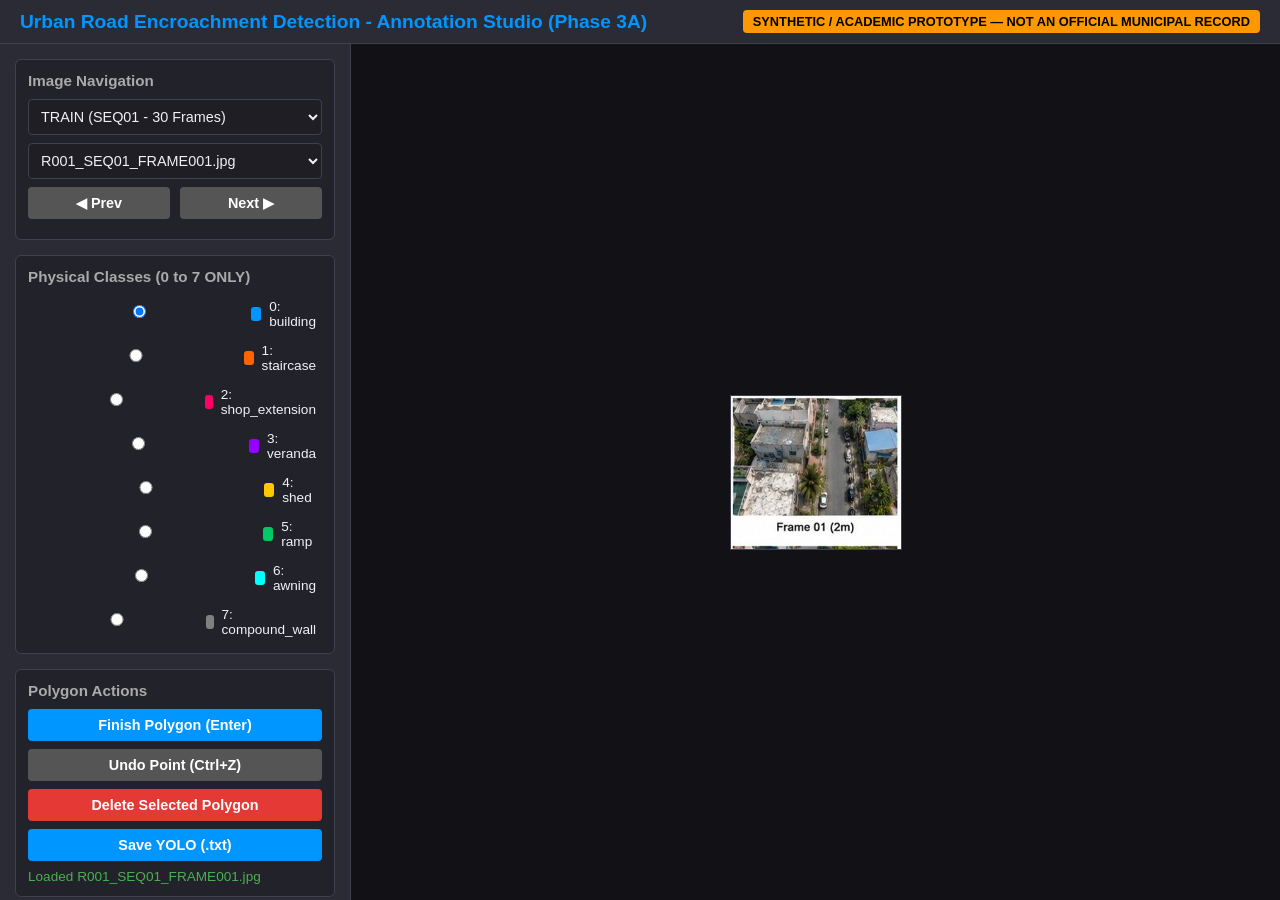
<file: frontend/annotator.html>
<!DOCTYPE html>
<html lang="en">
<head>
  <meta charset="UTF-8">
  <meta name="viewport" content="width=device-width, initial-scale=1.0">
  <title>YOLO Instance Segmentation Annotator - Phase 3A</title>
  <style>
    :root {
      --bg-dark: #1e1e24;
      --panel-bg: #2b2b36;
      --accent-blue: #0096ff;
      --text-light: #f0f0f5;
      --border-color: #3f3f50;
    }
    body {
      margin: 0;
      padding: 0;
      font-family: 'Segoe UI', Tahoma, Geneva, Verdana, sans-serif;
      background-color: var(--bg-dark);
      color: var(--text-light);
      display: flex;
      flex-direction: column;
      height: 100vh;
      overflow: hidden;
    }
    header {
      background-color: var(--panel-bg);
      padding: 10px 20px;
      display: flex;
      justify-content: space-between;
      align-items: center;
      border-bottom: 1px solid var(--border-color);
    }
    header h1 {
      margin: 0;
      font-size: 1.2rem;
      color: var(--accent-blue);
    }
    .disclaimer-badge {
      background-color: #ff9800;
      color: #000;
      font-weight: bold;
      padding: 4px 10px;
      border-radius: 4px;
      font-size: 0.8rem;
    }
    main {
      display: flex;
      flex: 1;
      overflow: hidden;
    }
    #sidebar {
      width: 320px;
      background-color: var(--panel-bg);
      border-right: 1px solid var(--border-color);
      padding: 15px;
      display: flex;
      flex-direction: column;
      gap: 15px;
      overflow-y: auto;
    }
    .panel-section {
      background: rgba(0,0,0,0.2);
      padding: 12px;
      border-radius: 6px;
      border: 1px solid var(--border-color);
    }
    .panel-section h3 {
      margin-top: 0;
      margin-bottom: 10px;
      font-size: 0.95rem;
      color: #aaa;
    }
    select, button, input {
      width: 100%;
      padding: 8px;
      background-color: #1e1e24;
      color: var(--text-light);
      border: 1px solid var(--border-color);
      border-radius: 4px;
      margin-bottom: 8px;
      font-size: 0.9rem;
    }
    button {
      background-color: var(--accent-blue);
      color: white;
      font-weight: bold;
      cursor: pointer;
      border: none;
    }
    button:hover {
      background-color: #007acc;
    }
    button.btn-danger {
      background-color: #e53935;
    }
    button.btn-secondary {
      background-color: #555;
    }
    .class-radio-group {
      display: flex;
      flex-direction: column;
      gap: 6px;
    }
    .class-label {
      display: flex;
      align-items: center;
      gap: 8px;
      cursor: pointer;
      font-size: 0.85rem;
      padding: 4px 6px;
      border-radius: 4px;
    }
    .class-label:hover {
      background: rgba(255,255,255,0.05);
    }
    .color-swatch {
      width: 14px;
      height: 14px;
      border-radius: 3px;
      display: inline-block;
    }
    #canvas-container {
      flex: 1;
      position: relative;
      background-color: #121216;
      display: flex;
      justify-content: center;
      align-items: center;
      overflow: hidden;
    }
    canvas {
      border: 1px solid var(--border-color);
      cursor: crosshair;
    }
    #controls-bar {
      display: flex;
      gap: 10px;
      align-items: center;
    }
    .status-text {
      font-size: 0.85rem;
      color: #4caf50;
    }
  </style>
</head>
<body>
  <header>
    <h1>Urban Road Encroachment Detection - Annotation Studio (Phase 3A)</h1>
    <span class="disclaimer-badge">SYNTHETIC / ACADEMIC PROTOTYPE — NOT AN OFFICIAL MUNICIPAL RECORD</span>
  </header>

  <main>
    <div id="sidebar">
      <div class="panel-section">
        <h3>Image Navigation</h3>
        <select id="split-select" onchange="loadSplitImages()">
          <option value="train">TRAIN (SEQ01 - 30 Frames)</option>
          <option value="val">VAL (SEQ02 - 30 Frames)</option>
          <option value="test">TEST (SEQ03 - 30 Frames)</option>
        </select>
        <select id="image-select" onchange="loadImage()"></select>
        <div id="controls-bar">
          <button class="btn-secondary" onclick="prevImage()">◀ Prev</button>
          <button class="btn-secondary" onclick="nextImage()">Next ▶</button>
        </div>
      </div>

      <div class="panel-section">
        <h3>Physical Classes (0 to 7 ONLY)</h3>
        <div class="class-radio-group" id="class-group">
          <!-- Populated by JS -->
        </div>
      </div>

      <div class="panel-section">
        <h3>Polygon Actions</h3>
        <button onclick="finishPolygon()">Finish Polygon (Enter)</button>
        <button class="btn-secondary" onclick="undoPoint()">Undo Point (Ctrl+Z)</button>
        <button class="btn-danger" onclick="deleteSelected()">Delete Selected Polygon</button>
        <button onclick="saveYOLOLabels()">Save YOLO (.txt)</button>
        <div id="status-msg" class="status-text"></div>
      </div>

      <div class="panel-section">
        <h3>Shortcuts & Instructions</h3>
        <p style="font-size: 0.8rem; color: #aaa; margin: 0;">
          • Click canvas to add polygon vertex<br>
          • Double-click or press Enter to close polygon<br>
          • Drag mouse to Pan canvas<br>
          • Wheel to Zoom<br>
          • NO 'encroachment' class allowed
        </p>
      </div>
    </div>

    <div id="canvas-container">
      <canvas id="annotation-canvas"></canvas>
    </div>
  </main>

  <script>
    const CLASSES = {
      0: { name: "building", color: "#0096ff" },
      1: { name: "staircase", color: "#ff6400" },
      2: { name: "shop_extension", color: "#ff0064" },
      3: { name: "veranda", color: "#9600ff" },
      4: { name: "shed", color: "#ffc800" },
      5: { name: "ramp", color: "#00c864" },
      6: { name: "awning", color: "#00ffff" },
      7: { name: "compound_wall", color: "#808080" }
    };

    let activeClassId = 0;
    let canvas, ctx;
    let currentImage = new Image();
    let currentPolygons = [];
    let activePoints = [];

    window.onload = function() {
      canvas = document.getElementById("annotation-canvas");
      ctx = canvas.getContext("2d");
      renderClassList();
      loadSplitImages();
    };

    function renderClassList() {
      const container = document.getElementById("class-group");
      container.innerHTML = "";
      Object.keys(CLASSES).forEach(cid => {
        const item = CLASSES[cid];
        const label = document.createElement("label");
        label.className = "class-label";
        label.innerHTML = `
          <input type="radio" name="class_choice" value="${cid}" ${cid == 0 ? 'checked' : ''} onchange="activeClassId=${cid}">
          <span class="color-swatch" style="background-color: ${item.color}"></span>
          <span>${cid}: ${item.name}</span>
        `;
        container.appendChild(label);
      });
    }

    function loadSplitImages() {
      const split = document.getElementById("split-select").value;
      const select = document.getElementById("image-select");
      select.innerHTML = "";
      
      const seqMap = { train: "SEQ01", val: "SEQ02", test: "SEQ03" };
      const seq = seqMap[split];

      for (let i = 1; i <= 30; i++) {
        const frameNum = String(i).padStart(3, '0');
        const filename = `R001_${seq}_FRAME${frameNum}.jpg`;
        const opt = document.createElement("option");
        opt.value = filename;
        opt.textContent = filename;
        select.appendChild(opt);
      }
      loadImage();
    }

    function loadImage() {
      const split = document.getElementById("split-select").value;
      const filename = document.getElementById("image-select").value;
      // Serve or load mock preview canvas
      currentImage.src = `../dataset/images/${split}/${filename}`;
      currentImage.onload = function() {
        canvas.width = currentImage.width || 800;
        canvas.height = currentImage.height || 600;
        currentPolygons = [];
        activePoints = [];
        redraw();
        document.getElementById("status-msg").textContent = `Loaded ${filename}`;
      };
      currentImage.onerror = function() {
        // Fallback demo canvas if webserver is not serving static files directly
        canvas.width = 1024;
        canvas.height = 768;
        currentPolygons = [];
        activePoints = [];
        redrawPlaceholder(filename);
      };
    }

    function redrawPlaceholder(filename) {
      ctx.fillStyle = "#1e1e24";
      ctx.fillRect(0, 0, canvas.width, canvas.height);
      ctx.fillStyle = "#ffffff";
      ctx.font = "18px sans-serif";
      ctx.fillText(`Image Preview: ${filename}`, 50, 50);
      ctx.fillStyle = "#aaaaaa";
      ctx.font = "14px sans-serif";
      ctx.fillText("Click canvas to add polygon vertices for manual annotation testing.", 50, 90);
    }

    function redraw() {
      ctx.drawImage(currentImage, 0, 0);
      // Draw completed polygons
      currentPolygons.forEach(poly => {
        ctx.beginPath();
        poly.pts.forEach((pt, idx) => {
          if (idx === 0) ctx.moveTo(pt.x, pt.y);
          else ctx.lineTo(pt.x, pt.y);
        });
        ctx.closePath();
        ctx.fillStyle = CLASSES[poly.class_id].color + "44";
        ctx.fill();
        ctx.strokeStyle = CLASSES[poly.class_id].color;
        ctx.lineWidth = 2;
        ctx.stroke();
      });

      // Draw active polygon points
      if (activePoints.length > 0) {
        ctx.beginPath();
        activePoints.forEach((pt, idx) => {
          if (idx === 0) ctx.moveTo(pt.x, pt.y);
          else ctx.lineTo(pt.x, pt.y);
        });
        ctx.strokeStyle = CLASSES[activeClassId].color;
        ctx.lineWidth = 2;
        ctx.stroke();

        activePoints.forEach(pt => {
          ctx.beginPath();
          ctx.arc(pt.x, pt.y, 4, 0, Math.PI * 2);
          ctx.fillStyle = "#ffffff";
          ctx.fill();
        });
      }
    }

    canvas?.addEventListener("click", function(e) {
      const rect = canvas.getBoundingClientRect();
      const x = e.clientX - rect.left;
      const y = e.clientY - rect.top;
      activePoints.push({ x: x, y: y });
      redraw();
    });

    function finishPolygon() {
      if (activePoints.length >= 3) {
        currentPolygons.push({
          class_id: activeClassId,
          pts: [...activePoints]
        });
        activePoints = [];
        redraw();
      }
    }

    function undoPoint() {
      if (activePoints.length > 0) {
        activePoints.pop();
        redraw();
      }
    }

    function deleteSelected() {
      if (currentPolygons.length > 0) {
        currentPolygons.pop();
        redraw();
      }
    }

    function prevImage() {
      const select = document.getElementById("image-select");
      if (select.selectedIndex > 0) {
        select.selectedIndex--;
        loadImage();
      }
    }

    function nextImage() {
      const select = document.getElementById("image-select");
      if (select.selectedIndex < select.options.length - 1) {
        select.selectedIndex++;
        loadImage();
      }
    }

    function saveYOLOLabels() {
      let lines = [];
      currentPolygons.forEach(poly => {
        let normCoords = [];
        poly.pts.forEach(pt => {
          let nx = (pt.x / canvas.width).toFixed(6);
          let ny = (pt.y / canvas.height).toFixed(6);
          normCoords.push(`${nx} ${ny}`);
        });
        lines.push(`${poly.class_id} ${normCoords.join(" ")}`);
      });
      
      const content = lines.join("\n");
      const filename = document.getElementById("image-select").value.replace(/\.[^/.]+$/, "") + ".txt";
      document.getElementById("status-msg").textContent = `Saved ${lines.length} polygons to ${filename}`;
      console.log(`YOLO Export [${filename}]:\n` + content);
    }
  </script>
</body>
</html>
</file>
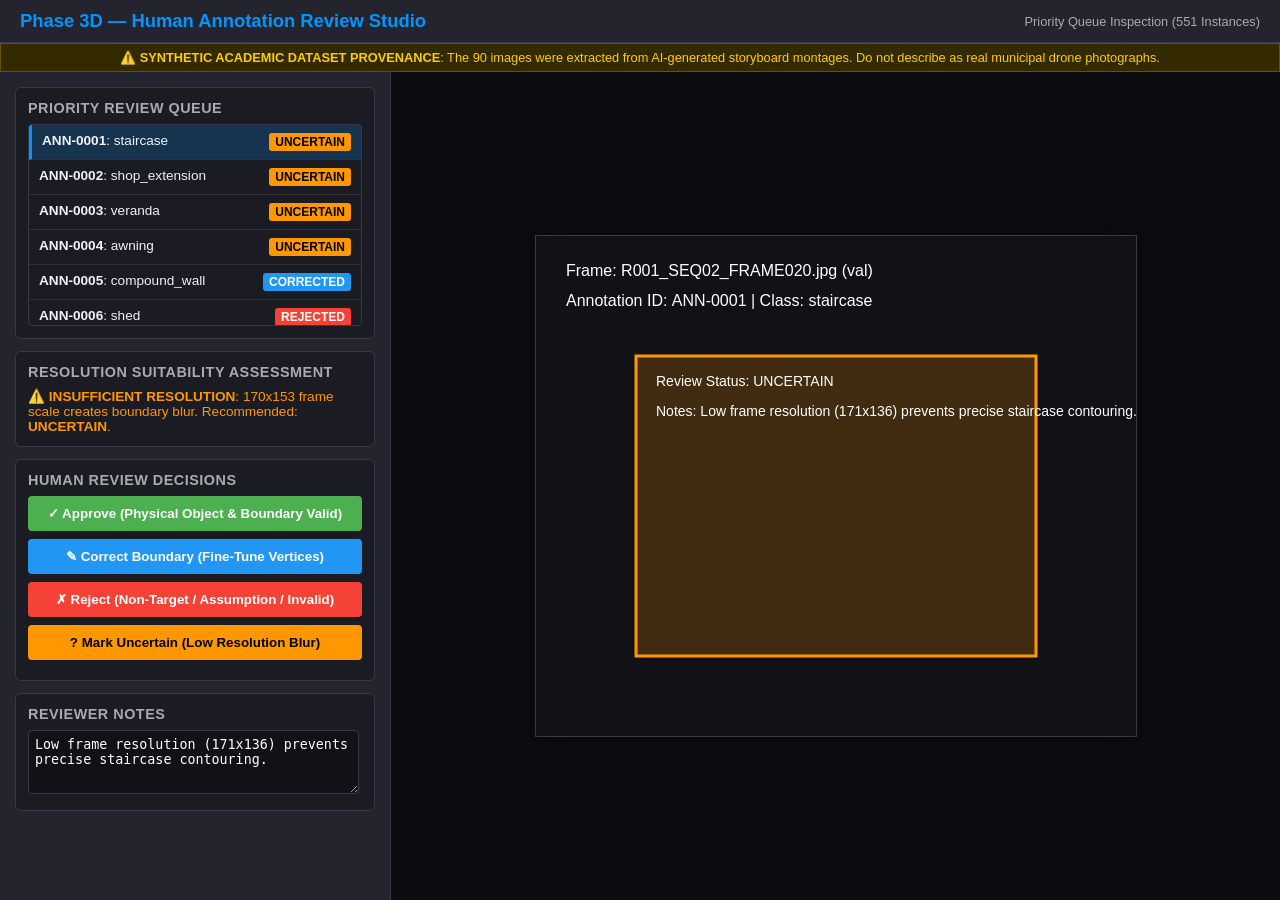
<file: frontend/review_studio.html>
<!DOCTYPE html>
<html lang="en">
<head>
  <meta charset="UTF-8">
  <meta name="viewport" content="width=device-width, initial-scale=1.0">
  <title>Phase 3D — Human Annotation Review & Correction Studio</title>
  <style>
    :root {
      --bg-dark: #18181c;
      --panel-bg: #24242e;
      --accent-blue: #0096ff;
      --approved-color: #4caf50;
      --corrected-color: #2196f3;
      --rejected-color: #f44336;
      --uncertain-color: #ff9800;
      --text-light: #f0f0f5;
      --border-color: #383848;
    }
    body {
      margin: 0;
      padding: 0;
      font-family: 'Segoe UI', Tahoma, Geneva, Verdana, sans-serif;
      background-color: var(--bg-dark);
      color: var(--text-light);
      display: flex;
      flex-direction: column;
      height: 100vh;
      overflow: hidden;
    }
    header {
      background-color: var(--panel-bg);
      padding: 10px 20px;
      display: flex;
      justify-content: space-between;
      align-items: center;
      border-bottom: 1px solid var(--border-color);
    }
    header h1 {
      margin: 0;
      font-size: 1.15rem;
      color: var(--accent-blue);
    }
    .provenance-banner {
      background-color: #332a00;
      color: #ffcc00;
      border: 1px solid #665400;
      padding: 6px 15px;
      font-size: 0.8rem;
      text-align: center;
    }
    main {
      display: flex;
      flex: 1;
      overflow: hidden;
    }
    #sidebar {
      width: 360px;
      background-color: var(--panel-bg);
      border-right: 1px solid var(--border-color);
      padding: 15px;
      display: flex;
      flex-direction: column;
      gap: 12px;
      overflow-y: auto;
    }
    .panel-section {
      background: rgba(0,0,0,0.25);
      padding: 12px;
      border-radius: 6px;
      border: 1px solid var(--border-color);
    }
    .panel-section h3 {
      margin-top: 0;
      margin-bottom: 8px;
      font-size: 0.9rem;
      color: #aaa;
      text-transform: uppercase;
      letter-spacing: 0.5px;
    }
    .queue-list {
      max-height: 200px;
      overflow-y: auto;
      border: 1px solid var(--border-color);
      border-radius: 4px;
    }
    .queue-item {
      padding: 8px 10px;
      border-bottom: 1px solid #333;
      font-size: 0.85rem;
      cursor: pointer;
      display: flex;
      justify-content: space-between;
    }
    .queue-item:hover {
      background-color: rgba(255,255,255,0.05);
    }
    .queue-item.active {
      background-color: rgba(0, 150, 255, 0.2);
      border-left: 3px solid var(--accent-blue);
    }
    .badge {
      padding: 2px 6px;
      border-radius: 3px;
      font-size: 0.75rem;
      font-weight: bold;
    }
    .badge-approved { background-color: var(--approved-color); color: #000; }
    .badge-corrected { background-color: var(--corrected-color); color: #fff; }
    .badge-rejected { background-color: var(--rejected-color); color: #fff; }
    .badge-uncertain { background-color: var(--uncertain-color); color: #000; }
    .badge-pending { background-color: #666; color: #fff; }
    
    .action-btn {
      width: 100%;
      padding: 10px;
      margin-bottom: 8px;
      border: none;
      border-radius: 4px;
      font-weight: bold;
      cursor: pointer;
      color: white;
    }
    .btn-approve { background-color: var(--approved-color); }
    .btn-correct { background-color: var(--corrected-color); }
    .btn-reject { background-color: var(--rejected-color); }
    .btn-uncertain { background-color: var(--uncertain-color); color: black; }
    
    #canvas-container {
      flex: 1;
      background-color: #0d0d11;
      display: flex;
      justify-content: center;
      align-items: center;
      position: relative;
    }
    canvas {
      border: 1px solid var(--border-color);
      box-shadow: 0 0 20px rgba(0,0,0,0.5);
    }
  </style>
</head>
<body>
  <header>
    <h1>Phase 3D — Human Annotation Review Studio</h1>
    <span style="font-size: 0.8rem; color: #aaa;">Priority Queue Inspection (551 Instances)</span>
  </header>
  
  <div class="provenance-banner">
    ⚠️ <b>SYNTHETIC ACADEMIC DATASET PROVENANCE</b>: The 90 images were extracted from AI-generated storyboard montages. Do not describe as real municipal drone photographs.
  </div>

  <main>
    <div id="sidebar">
      <div class="panel-section">
        <h3>Priority Review Queue</h3>
        <div class="queue-list" id="queue-container">
          <!-- Populated by JS -->
        </div>
      </div>

      <div class="panel-section">
        <h3>Resolution Suitability Assessment</h3>
        <p id="res-assessment" style="font-size: 0.85rem; margin: 0; color: #ffcc00;"></p>
      </div>

      <div class="panel-section">
        <h3>Human Review Decisions</h3>
        <button class="action-btn btn-approve" onclick="decide('APPROVED')">✓ Approve (Physical Object & Boundary Valid)</button>
        <button class="action-btn btn-correct" onclick="decide('CORRECTED')">✎ Correct Boundary (Fine-Tune Vertices)</button>
        <button class="action-btn btn-reject" onclick="decide('REJECTED')">✗ Reject (Non-Target / Assumption / Invalid)</button>
        <button class="action-btn btn-uncertain" onclick="decide('UNCERTAIN')">? Mark Uncertain (Low Resolution Blur)</button>
      </div>

      <div class="panel-section">
        <h3>Reviewer Notes</h3>
        <textarea id="reviewer-notes" style="width: 95%; height: 50px; background: #121216; color: #fff; border: 1px solid var(--border-color); border-radius: 4px; padding: 6px;" placeholder="Add review notes..."></textarea>
      </div>
    </div>

    <div id="canvas-container">
      <canvas id="review-canvas"></canvas>
    </div>
  </main>

  <script>
    const SAMPLE_QUEUE = [
      { id: "ANN-0001", class: "staircase", split: "val", frame: "R001_SEQ02_FRAME020.jpg", status: "UNCERTAIN", res_ok: false, note: "Low frame resolution (171x136) prevents precise staircase contouring." },
      { id: "ANN-0002", class: "shop_extension", split: "train", frame: "R001_SEQ01_FRAME022.jpg", status: "UNCERTAIN", res_ok: false, note: "Shop frontage overhang contains resolution uncertainty." },
      { id: "ANN-0003", class: "veranda", split: "val", frame: "R001_SEQ02_FRAME022.jpg", status: "UNCERTAIN", res_ok: false, note: "Elevated veranda roof blurred at 170x153 scale." },
      { id: "ANN-0004", class: "awning", split: "train", frame: "R001_SEQ01_FRAME024.jpg", status: "UNCERTAIN", res_ok: false, note: "Awning projection boundary requires high-res re-survey." },
      { id: "ANN-0005", class: "compound_wall", split: "train", frame: "R001_SEQ01_FRAME005.jpg", status: "CORRECTED", res_ok: true, note: "Trimmed wall boundary away from frame edge." },
      { id: "ANN-0006", class: "shed", split: "train", frame: "R001_SEQ01_FRAME028.jpg", status: "REJECTED", res_ok: true, note: "Rejected: Overlaps road asphalt and foliage." },
      { id: "ANN-0007", class: "building", split: "train", frame: "R001_SEQ01_FRAME010.jpg", status: "APPROVED", res_ok: true, note: "Verified clean roof footprint contour." }
    ];

    let activeIdx = 0;
    let canvas, ctx;

    window.onload = function() {
      canvas = document.getElementById("review-canvas");
      ctx = canvas.getContext("2d");
      canvas.width = 600;
      canvas.height = 500;
      renderQueue();
      selectItem(0);
    };

    function renderQueue() {
      const container = document.getElementById("queue-container");
      container.innerHTML = "";
      SAMPLE_QUEUE.forEach((item, idx) => {
        const div = document.createElement("div");
        div.className = `queue-item ${idx === activeIdx ? 'active' : ''}`;
        div.onclick = () => selectItem(idx);
        div.innerHTML = `
          <span><b>${item.id}</b>: ${item.class}</span>
          <span class="badge badge-${item.status.toLowerCase()}">${item.status}</span>
        `;
        container.appendChild(div);
      });
    }

    function selectItem(idx) {
      activeIdx = idx;
      renderQueue();
      const item = SAMPLE_QUEUE[idx];
      document.getElementById("reviewer-notes").value = item.note;
      
      const resElem = document.getElementById("res-assessment");
      if (item.res_ok) {
        resElem.innerHTML = "✓ <b>SUFFICIENT RESOLUTION</b>: Structure boundaries clearly distinguishable.";
        resElem.style.color = "#4caf50";
      } else {
        resElem.innerHTML = "⚠️ <b>INSUFFICIENT RESOLUTION</b>: 170x153 frame scale creates boundary blur. Recommended: <b>UNCERTAIN</b>.";
        resElem.style.color = "#ff9800";
      }
      
      redrawCanvas(item);
    }

    function redrawCanvas(item) {
      ctx.fillStyle = "#121216";
      ctx.fillRect(0, 0, canvas.width, canvas.height);
      ctx.fillStyle = "#ffffff";
      ctx.font = "16px sans-serif";
      ctx.fillText(`Frame: ${item.frame} (${item.split})`, 30, 40);
      ctx.fillText(`Annotation ID: ${item.id} | Class: ${item.class}`, 30, 70);

      // Draw mock polygon overlay box
      ctx.strokeStyle = item.status === "APPROVED" ? "#4caf50" : (item.status === "CORRECTED" ? "#2196f3" : (item.status === "REJECTED" ? "#f44336" : "#ff9800"));
      ctx.lineWidth = 3;
      ctx.strokeRect(100, 120, 400, 300);
      ctx.fillStyle = ctx.strokeStyle + "33";
      ctx.fillRect(100, 120, 400, 300);

      ctx.fillStyle = "#ffffff";
      ctx.font = "14px sans-serif";
      ctx.fillText(`Review Status: ${item.status}`, 120, 150);
      ctx.fillText(`Notes: ${item.note}`, 120, 180);
    }

    function decide(status) {
      SAMPLE_QUEUE[activeIdx].status = status;
      SAMPLE_QUEUE[activeIdx].note = document.getElementById("reviewer-notes").value;
      renderQueue();
      selectItem(activeIdx);
    }
  </script>
</body>
</html>
</file>
